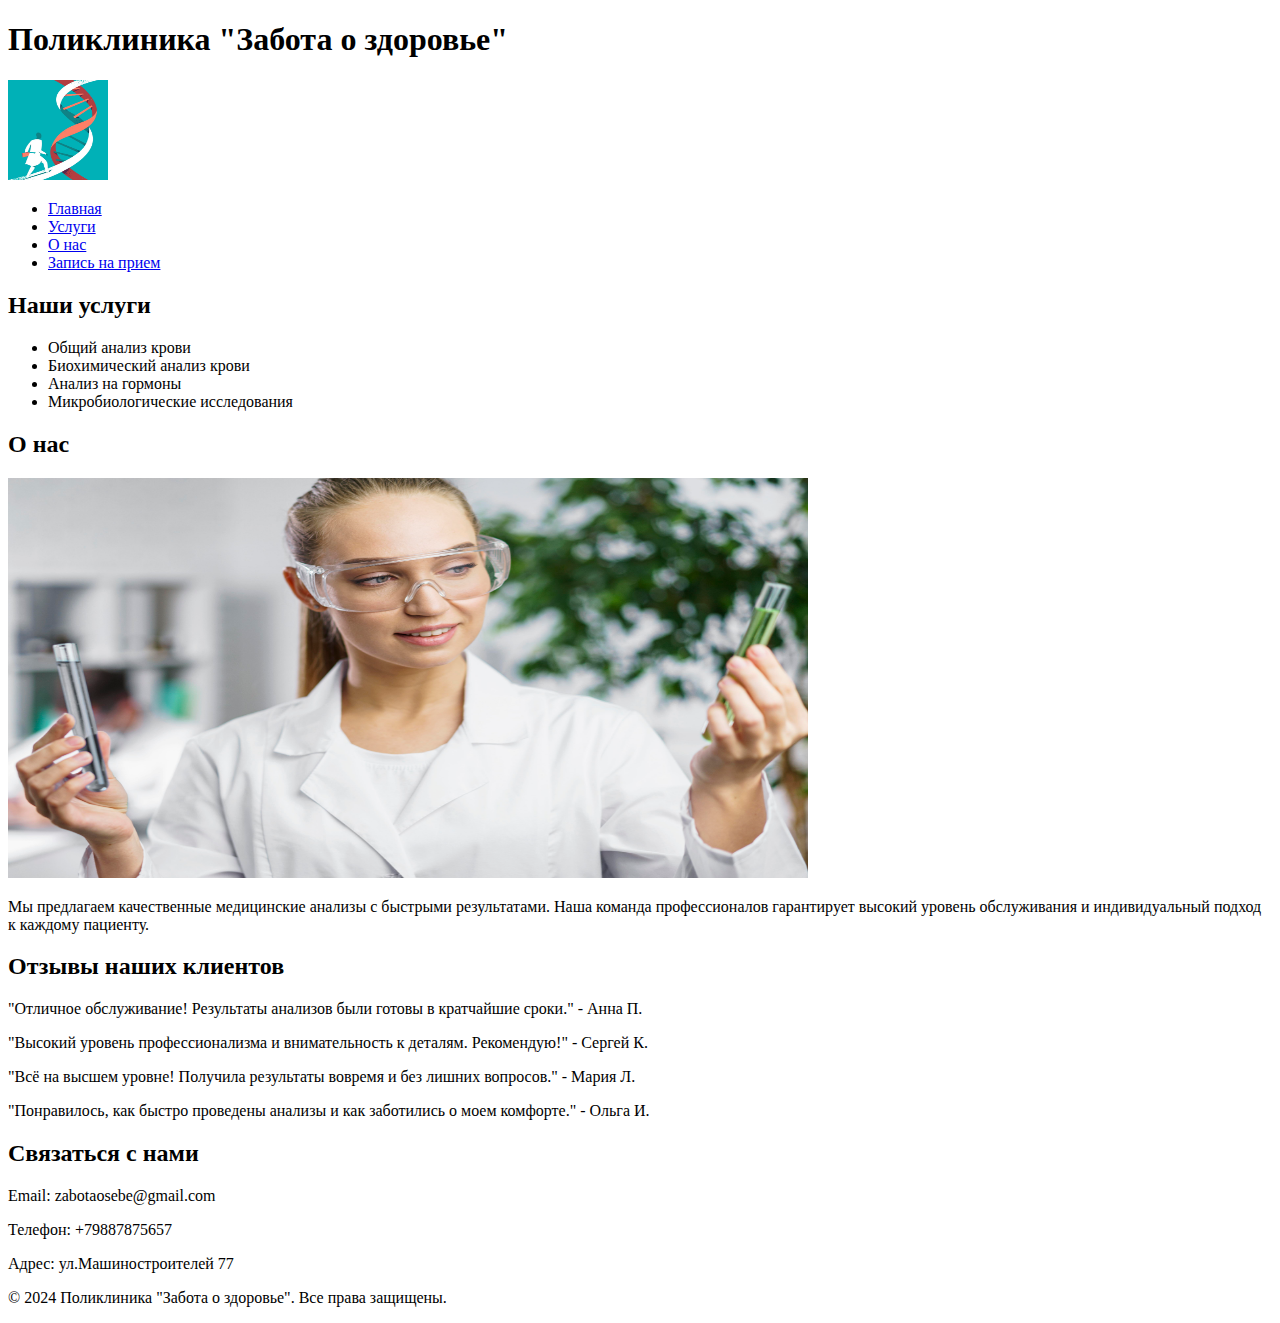
<file: project_Nabieva-main/index.html>
<!DOCTYPE html>
<html lang="ru">
<head>
    <meta charset="UTF-8">
    <meta name="viewport" content="width=device-width, initial-scale=1.0">
    <title>Сайт Медецинских анализов </title>
</head>
<body>
    <body>
        <header>
            <h1>Поликлиника "Забота о здоровье"</h1>
            <img src="images/logo.jpg" alt="Логотип" width="100" height="100">
            <nav>
                <ul>
                    <li><a href="index.html">Главная</a></li>
                    <li><a href="servis.html">Услуги</a></li>
                    <li><a href="info.html">О нас</a></li>
                    <li><a href="zap.html">Запись на прием</a></li>
                </ul>
            </nav>
        </header>
        
        <main>
            <section id="services">
                <h2>Наши услуги</h2>
                <ul>
                    <li>Общий анализ крови</li>
                    <li>Биохимический анализ крови</li>
                    <li>Анализ на гормоны</li>
                    <li>Микробиологические исследования</li>
                </ul>
            </section>
            
            <section id="about">
                <h2>О нас</h2>
                <img src="images/главная картинка.jpg" alt="Логотип" width="800" height="400">
                <p>Мы предлагаем качественные медицинские анализы с быстрыми результатами. Наша команда профессионалов гарантирует высокий уровень обслуживания и индивидуальный подход к каждому пациенту.</p>
            </section>
            
            <section id="client-reviews">
                <h2>Отзывы наших клиентов</h2>
                <div class="reviews-container">
                    <div class="review">
                        <p>"Отличное обслуживание! Результаты анализов были готовы в кратчайшие сроки." - Анна П.</p>
                    </div>
                    <div class="review">
                        <p>"Высокий уровень профессионализма и внимательность к деталям. Рекомендую!" - Сергей К.</p>
                    </div>
                    <div class="review">
                        <p>"Всё на высшем уровне! Получила результаты вовремя и без лишних вопросов." - Мария Л.</p>
                    </div>
                    <div class="review">
                        <p>"Понравилось, как быстро проведены анализы и как заботились о моем комфорте." - Ольга И.</p>
                    </div>
                </div>
            </section>
            
            <section id="contact">
                <h2>Связаться с нами</h2>
                <p> Email: zabotaosebe@gmail.com</p>
                <p> Телефон: +79887875657</p>
                <p> Адрес: ул.Машиностроителей 77</p>
        </main>
        
        <footer>
            <p>&copy; 2024 Поликлиника "Забота о здоровье". Все права защищены.</p>
        </footer>
    </body>
</body>
</html>
</file>
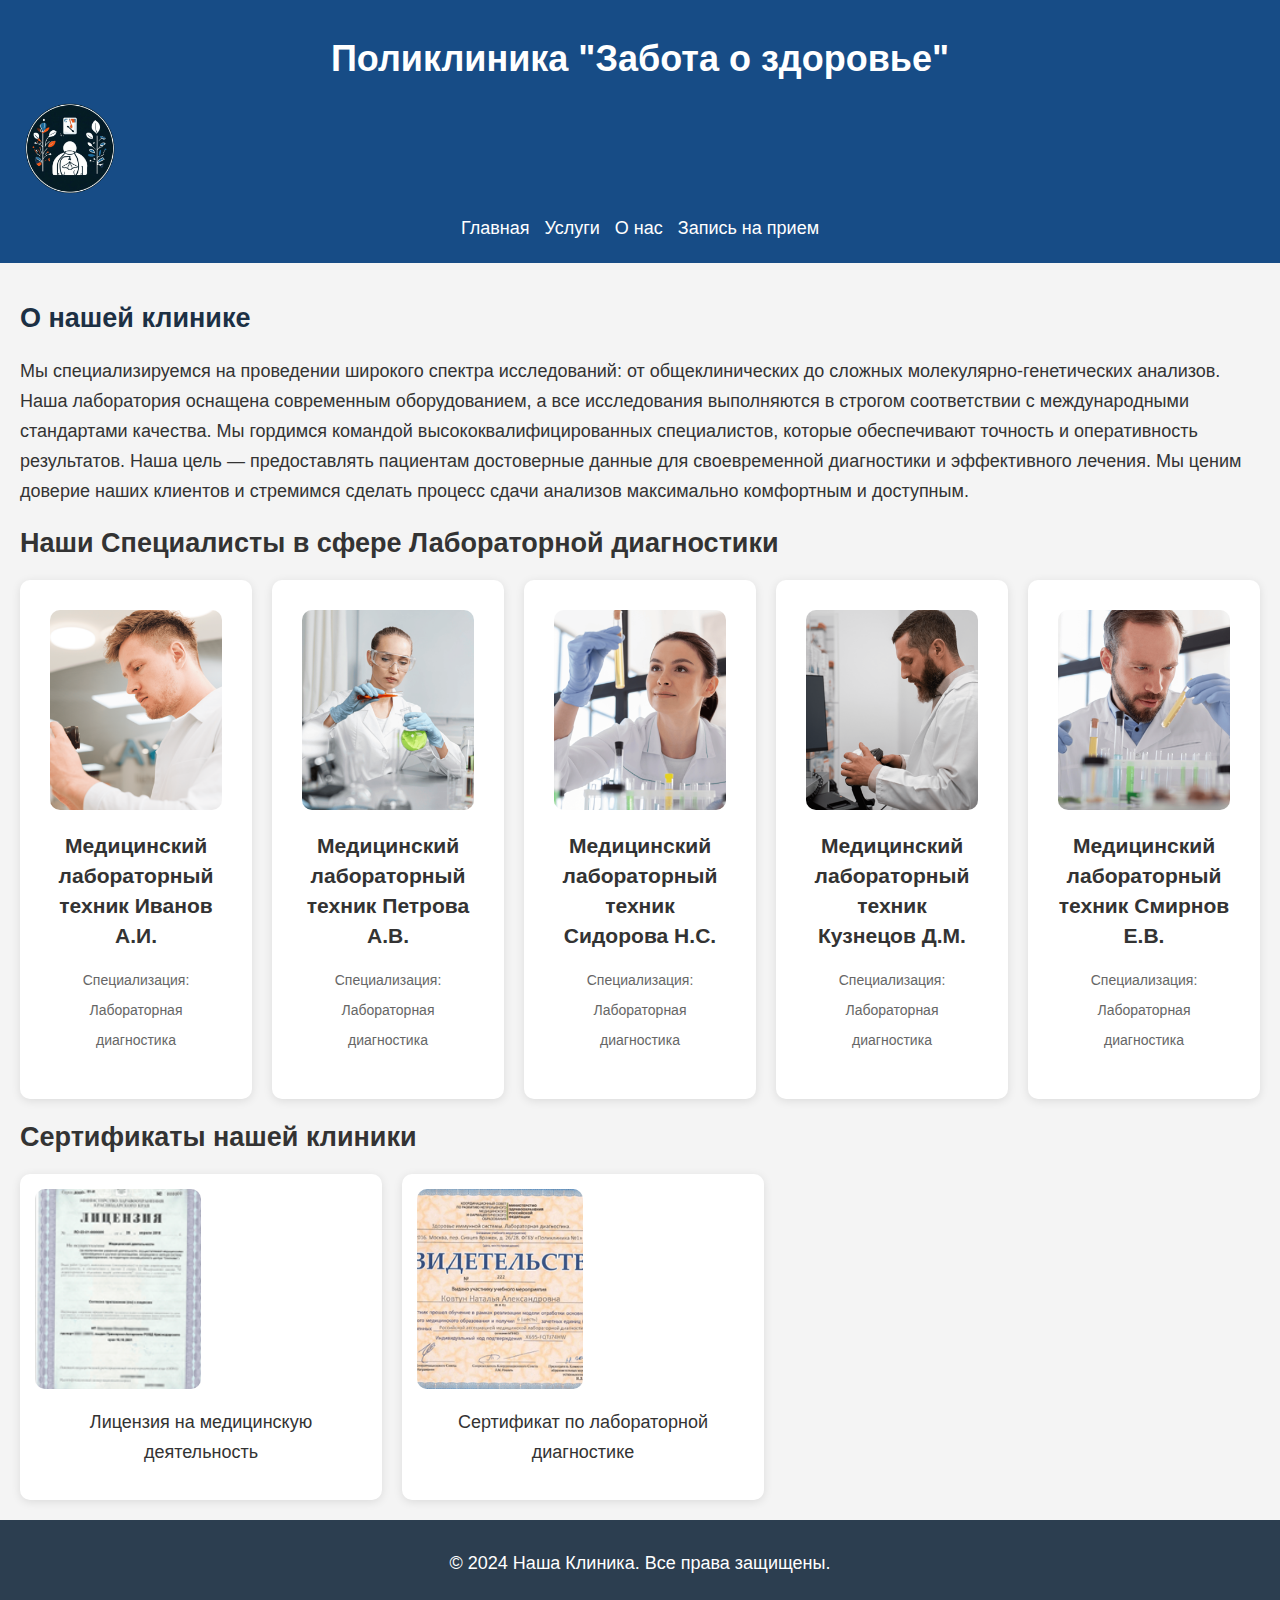
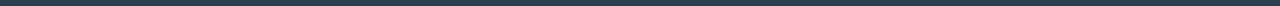
<file: info.html>
<!DOCTYPE html>
<html lang="ru">
<head>
    <meta charset="UTF-8">
    <meta name="viewport" content="width=device-width, initial-scale=1.0">
    <title>Сайт медицинских анализов</title>
    <link rel="stylesheet" href="styles/base.css">
    <link rel="stylesheet" href="styles/header.css">
    <link rel="stylesheet" href="styles/main.css">
    <link rel="stylesheet" href="styles/footer.css">
</head>
<body>
    <header class="header">
        <h1 class="header__title">Поликлиника "Забота о здоровье"</h1>
        <img class="header__logo" src="images/logo.final.png" alt="Логотип" width="100" height="100">
        <nav class="nav">
            <ul class="nav__list">
                <li class="nav__item"><a class="nav__link" href="index.html">Главная</a></li>
                <li class="nav__item"><a class="nav__link" href="servis.html">Услуги</a></li>
                <li class="nav__item"><a class="nav__link" href="info.html">О нас</a></li>
                <li class="nav__item"><a class="nav__link" href="zap.html">Запись на прием</a></li>
            </ul>
        </nav>
    </header>
    
    <main class="main">
        <section class="about" id="about">
            <h2 class="about__title">О нашей клинике</h2>
            <p class="about__description">Мы специализируемся на проведении широкого спектра исследований: от общеклинических до сложных молекулярно-генетических анализов. Наша лаборатория оснащена современным оборудованием, а все исследования выполняются в строгом соответствии с международными стандартами качества. Мы гордимся командой высококвалифицированных специалистов, которые обеспечивают точность и оперативность результатов. Наша цель — предоставлять пациентам достоверные данные для своевременной диагностики и эффективного лечения. Мы ценим доверие наших клиентов и стремимся сделать процесс сдачи анализов максимально комфортным и доступным.</p>
        </section>
        <section class="specialists" id="specialists">
            <h2 class="specialists__title">Наши Специалисты в сфере Лабораторной диагностики</h2>
            <div class="specialists__grid">
                <div class="specialist">
                    <img class="specialist__image" src="images/man.ivn.png" alt="Доктор Иванов А.И.">
                    <h3 class="specialist__name">Медицинский лабораторный техник Иванов А.И.</h3>
                    <p class="specialist__specialization">Специализация: Лабораторная диагностика</p>
                </div>
                <div class="specialist">
                    <img class="specialist__image" src="images/woman.ptr.png" alt="Доктор Петрова А.В.">
                    <h3 class="specialist__name">Медицинский лабораторный техник Петрова А.В.</h3>
                    <p class="specialist__specialization">Специализация: Лабораторная диагностика</p>
                </div>
                <div class="specialist">
                    <img class="specialist__image" src="images/woman.sdr.png" alt="Доктор Сидорова Н.С.">
                    <h3 class="specialist__name">Медицинский лабораторный техник Сидорова Н.С.</h3>
                    <p class="specialist__specialization">Специализация: Лабораторная диагностика</p>
                </div>
                <div class="specialist">
                    <img class="specialist__image" src="images/man.kzn.png" alt="Доктор Кузнецов Д.М.">
                    <h3 class="specialist__name">Медицинский лабораторный техник Кузнецов Д.М.</h3>
                    <p class="specialist__specialization">Специализация: Лабораторная диагностика</p>
                </div>
                <div class="specialist">
                    <img class="specialist__image" src="images/man.sm.png" alt="Доктор Смирнов Е.В.">
                    <h3 class="specialist__name">Медицинский лабораторный техник Смирнов Е.В.</h3>
                    <p class="specialist__specialization">Специализация: Лабораторная диагностика</p>
                </div>
            </div>
        </section>
        <section class="certificates" id="certificates">
            <h2 class="certificates__title">Сертификаты нашей клиники</h2>
            <ul class="certificates__list">
                <li class="certificates__item">
                    <img class="certificate__image" src="images/liic.png" alt="Лицензия на медицинскую деятельность">
                    <p>Лицензия на медицинскую деятельность</p>
                </li>
                <li class="certificates__item">
                    <img class="certificate__image" src="images/sert.png" alt="Сертификат по лабораторной диагностике">
                    <p>Сертификат по лабораторной диагностике</p>
                </li>
            </ul>
        </section>
    </main>
    <footer class="footer">
        <p class="footer__text">&copy; 2024 Наша Клиника. Все права защищены.</p>
    </footer>
</body>
</html>
</file>
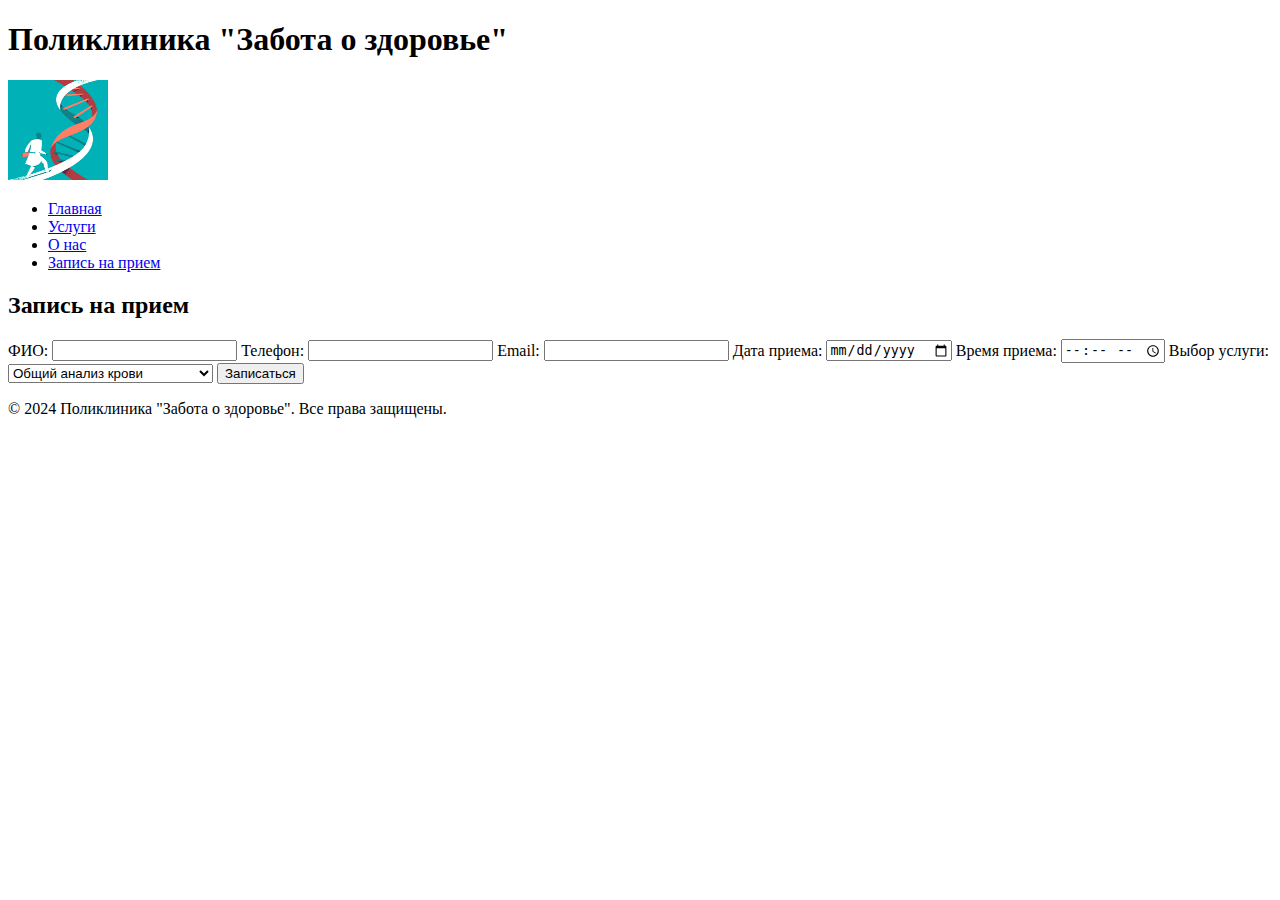
<file: project_Nabieva-main/zap.html>
<!DOCTYPE html>
<html lang="ru">
<head>
    <meta charset="UTF-8">
    <meta name="viewport" content="width=device-width, initial-scale=1.0">
    <title>Сайт Медецинских анализов </title>
</head>
<body>
    <body>
        <header>
            <h1>Поликлиника "Забота о здоровье"</h1>
            <img src="images/logo.jpg" alt="Логотип" width="100" height="100">
            <nav>
                <ul>
                    <li><a href="index.html">Главная</a></li>
                    <li><a href="servis.html">Услуги</a></li>
                    <li><a href="info.html">О нас</a></li>
                    <li><a href="zap.html">Запись на прием</a></li>
                </ul>
            </nav>
        </header>

        <main>
            <section>
                <h2>Запись на прием</h2>
                <form action="submit_appointment.php" method="post">
                    <label for="full-name">ФИО:</label>
                    <input type="text" id="full-name" name="full_name" required>
    
                    <label for="phone">Телефон:</label>
                    <input type="tel" id="phone" name="phone" required>
    
                    <label for="email">Email:</label>
                    <input type="email" id="email" name="email" required>
    
                    <label for="date">Дата приема:</label>
                    <input type="date" id="date" name="date" required>
    
                    <label for="time">Время приема:</label>
                    <input type="time" id="time" name="time" required>
    
                    <label for="service">Выбор услуги:</label>
                    <select id="service" name="service" required>
                        <option value="general_analysis">Общий анализ крови</option>
                        <option value="biochemical_analysis">Биохимический анализ крови</option>
                        <option value="covid_test">Анализ на холестерин</option>
                        <option value="glucose_test">Общий анализ мочи</option>
                        <option value="urinalysis">Анализ на глюкозу</option>
                        <option value="covid_test">Микробиологический посев</option>
                        <option value="covid_test">Тест на COVID-19</option>
                        <option value="covid_test">Гормональные исследования</option>
                        <option value="covid_test">Анализ на ВИЧ</option>
                        <option value="covid_test">Анализ на аллергию</option>
                    </select>
    
                    <button type="submit">Записаться</button>
                </form>
            </section>
        </main>
        
        <footer>
            <p>&copy; 2024 Поликлиника "Забота о здоровье". Все права защищены.</p>
        </footer>
    </body>
    </html>
</file>
<file: styles/base.css>
*, 
::before, 
::after { 
    box-sizing: border-box; 
} 
 
html, 
body { 
    font-family: 'Arial', sans-serif; 
    font-size: 18px; 
    line-height: 30px; 
    color: #000000; 
    background-color: #ffffff; 
    overflow-x: hidden; 
}
img { 
    display: block; 
    max-width: 100%; 
    height: auto; 
} 
.visually-hidden { 
    position: absolute; 
    width: 1px; 
    height: 1px; 
    margin: -1px; 
    padding: 0; 
    white-space: nowrap; 
    border: 0; 
    clip-path: inset(100%); 
    clip: rect(0 0 0 0); 
    overflow: hidden; 
}
/* base.css */
body {
    font-family: 'Arial', sans-serif; /* Основной шрифт */
    color: #333; /* Цвет текста */
    background-color: #f4f4f4; /* Цвет фона */
    margin: 0; /* Убираем отступы */
    padding: 0; /* Убираем отступы */
}

a {
    text-decoration: none; /* Убираем подчеркивание ссылок */
    color: inherit; /* Наследуем цвет текста */
}

ul {
    list-style-type: none; /* Убираем маркеры списков по умолчанию */
    padding: 0;
    margin: 0;
}

img {
    max-width: 100%; /* Изображения не выходят за пределы контейнера */
    height: auto; /* Сохраняем пропорции */
}
/* base.css */
body {
    font-family: 'Arial', sans-serif; /* Основной шрифт */
    color: #333; /* Цвет текста */
    background-color: #f4f4f4; /* Цвет фона */
    margin: 0; /* Убираем отступы */
    padding: 0; /* Убираем отступы */
}

a {
    text-decoration: none; /* Убираем подчеркивание ссылок */
    color: inherit; /* Наследуем цвет текста */
}

ul {
    list-style-type: none; /* Убираем маркеры списков по умолчанию */
    padding: 0;
    margin: 0;
}

img {
    max-width: 100%; /* Изображения не выходят за пределы контейнера */
    height: auto; /* Сохраняем пропорции */
}
/* base.css */
body {
    font-family: 'Arial', sans-serif; /* Основной шрифт */
    color: #333; /* Цвет текста */
    background-color: #f4f4f4; /* Цвет фона */
    margin: 0; /* Убираем отступы */
    padding: 0; /* Убираем отступы */
}

a {
    text-decoration: none; /* Убираем подчеркивание ссылок */
    color: inherit; /* Наследуем цвет текста */
}

ul {
    list-style-type: none; /* Убираем маркеры списков по умолчанию */
    padding: 0;
    margin: 0;
}

img {
    max-width: 100%; /* Изображения не выходят за пределы контейнера */
    height: auto; /* Сохраняем пропорции */
}
/* base.css */
body {
    font-family: 'Arial', sans-serif; /* Основной шрифт */
    color: #333; /* Цвет текста */
    background-color: #f4f4f4; /* Цвет фона */
    margin: 0; /* Убираем отступы */
    padding: 0; /* Убираем отступы */
}

a {
    text-decoration: none; /* Убираем подчеркивание ссылок */
    color: inherit; /* Наследуем цвет текста */
}

ul {
    list-style-type: none; /* Убираем маркеры списков по умолчанию */
    padding: 0;
    margin: 0;
}

input,
select,
button {
    font-family: inherit; /* Наследуем шрифт */
    font-size: 16px; /* Размер шрифта */
}
</file>
<file: styles/header.css>
/* header.css */
.header {
    background-color: #174c86; /* Цвет фона заголовка */
    color: white; /* Цвет текста заголовка */
    padding: 20px; /* Отступы */
    text-align: center; /* Центрирование содержимого */
}

.header__logo {
    width: 100px; /* Ширина логотипа */
    height: auto; /* Автоматическая высота */
    margin: 10px 0; /* Отступ сверху и снизу */
}

.nav {
    margin-top: 15px; /* Отступ сверху для навигации */
}

.nav__list {
    display: flex; /* Горизонтальное выравнивание пунктов */
    justify-content: center; /* Центрирование по горизонтали */
    gap: 15px; /* Расстояние между пунктами */
}

.nav__link {
    color: white; /* Цвет ссылок */
    transition: color 0.3s; /* Плавный переход цвета */
}

.nav__link:hover {
    color: #ffdd57; /* Цвет при наведении */
}
/* header.css */
.header {
    background-color: #174c86; /* Цвет фона заголовка */
    color: white; /* Цвет текста заголовка */
    padding: 20px; /* Отступы */
    text-align: center; /* Центрирование содержимого */
}

.header__logo {
    width: 100px; /* Ширина логотипа */
    height: auto; /* Автоматическая высота */
    margin: 10px 0; /* Отступ сверху и снизу */
}

.nav {
    margin-top: 15px; /* Отступ сверху для навигации */
}

.nav__list {
    display: flex; /* Горизонтальное выравнивание пунктов */
    justify-content: center; /* Центрирование по горизонтали */
    gap: 15px; /* Расстояние между пунктами */
}

.nav__link {
    color: white; /* Цвет ссылок */
    transition: color 0.3s; /* Плавный переход цвета */
}

.nav__link:hover {
    color: #ffdd57; /* Цвет при наведении */
}
/* header.css */
.header {
    background-color: #174c86; /* Цвет фона заголовка */
    color: white; /* Цвет текста заголовка */
    padding: 20px; /* Отступы */
    text-align: center; /* Центрирование содержимого */
}

.header__logo {
    width: 100px; /* Ширина логотипа */
    height: auto; /* Автоматическая высота */
    margin: 10px 0; /* Отступ сверху и снизу */
}

.nav__list {
    display: flex; /* Горизонтальное выравнивание пунктов */
    justify-content: center; /* Центрирование по горизонтали */
    gap: 15px; /* Расстояние между пунктами */
}

.nav__link {
    color: white; /* Цвет ссылок */
    transition: color 0.3s; /* Плавный переход цвета */
}

.nav__link:hover {
    color: #ffdd57; /* Цвет при наведении */
}
/* header.css */
.header {
    background-color: #174c86; /* Цвет фона заголовка */
    color: white; /* Цвет текста заголовка */
    padding: 20px; /* Отступы */
    text-align: center; /* Центрирование содержимого */
}

.header__logo {
    width: 100px; /* Ширина логотипа */
    height: auto; /* Автоматическая высота */
    margin: 10px 0; /* Отступ сверху и снизу */
}

.nav {
    margin-top: 15px; /* Отступ сверху для навигации */
}

.nav__list {
    display: flex; /* Горизонтальное выравнивание пунктов */
    justify-content: center; /* Центрирование по горизонтали */
    gap: 15px; /* Расстояние между пунктами */
}

.nav__link {
    color: white; /* Цвет ссылок */
    transition: color 0.3s; /* Плавный переход цвета */
}

.nav__link:hover {
    color: #ffdd57; /* Цвет при наведении */
}
</file>
<file: styles/main.css>
/* main.css */
.main {
    padding: 20px; /* Отступы */
}

.about__title {
    margin-top: 20px; /* Отступ сверху */
    color: #1c3044; /* Цвет заголовка */
}

.about__image {
    width: 100%; /* Полная ширина изображения */
    max-height: 300px; /* Максимальная высота */
    object-fit: cover; /* Сохранение пропорций и обрезка изображения */
    margin: 10px 0; /* Отступы сверху и снизу */
}

.services__list {
    padding: 0;
}

.services__item {
    background-color: #ffffff; /* Белый фон для услуг */
    border: 1px solid #ddd; /* Легкая граница */
    border-radius: 5px; /* Закругленные углы */
    padding: 10px;
    margin: 10px 0;
    transition: transform 0.3s; /* Плавный переход для эффекта при наведении */
}

.services__item:hover {
    transform: scale(1.02); /* Легкое увеличение при наведении */
}

/* Раздел отзывов */
.client-reviews {
    position: relative;
    padding: 30px; /* Отступы внутри секции */
    text-align: center; /* Центрирование содержимого */
    background-color: #f9f9f9; /* Светлый фон */
    border-radius: 10px; /* Закругленные углы секции */
}

/* Заголовок отзывов */
.client-reviews__title {
    margin-bottom: 20px; /* Отступ снизу */
    font-size: 24px; /* Размер шрифта */
    color: #333; /* Темный цвет текста */
}

/* Кнопки "Предыдущий" и "Следующий" */
.client-reviews__prev,
.client-reviews__next {
    position: absolute;
    top: 50%;
    transform: translateY(-50%);
    background-color: #007BFF; /* Голубой цвет кнопок */
    color: white; /* Белый текст */
    border: none; /* Без границы */
    padding: 10px 15px; /* Внутренние отступы */
    cursor: pointer; /* Изменение курсора */
    font-size: 18px; /* Размер шрифта */
    z-index: 10; /* Повышение важности кнопок */
    border-radius: 5px; /* Закругленные углы */
    box-shadow: 0 2px 5px rgba(0, 0, 0, 0.2); /* Добавляем тень */
}

/* Эффект при наведении на кнопки */
.client-reviews__prev:hover,
.client-reviews__next:hover {
    background-color: #0056b3; /* Темнее голубой цвет при наведении */
    box-shadow: 0 4px 8px rgba(0, 0, 0, 0.3); /* Увеличиваем тень */
}

/* Расположение кнопки "Предыдущий" */
.client-reviews__prev {
    left: 10px; /* Расположение слева */
}

/* Расположение кнопки "Следующий" */
.client-reviews__next {
    right: 10px; /* Расположение справа */
}

/* Контейнер отзывов */
.client-reviews__container {
    display: flex;
    overflow-x: hidden; /* Скрываем горизонтальный скролл */
    justify-content: center; /* Центрируем отзывы по горизонтали */
    gap: 20px; /* Расстояние между отзывами */
    margin-top: 20px; /* Отступ сверху */
}

/* Карточки отзывов */
.client-reviews__review {
    background-color: #ffffff; /* Белый фон */
    border: 1px solid #ddd; /* Легкая граница */
    border-radius: 5px; /* Закругленные углы */
    padding: 15px; /* Внутренние отступы */
    width: 300px; /* Фиксированная ширина */
    box-shadow: 0 2px 5px rgba(0, 0, 0, 0.1); /* Тень */
    transition: transform 0.2s ease; /* Плавный переход для эффекта при наведении */
    opacity: 0; /* Сначала скрыты */
    visibility: hidden; /* Сначала невидимы */
}

/* Активные карточки отзывов */
.client-reviews__review.active {
    opacity: 1; /* Показываем активные */
    visibility: visible; /* Делаем видимыми */
    transform: scale(1); /* Исходный размер */
}

/* Эффект при наведении на карточки отзывов */
.client-reviews__review:hover {
    transform: scale(1.05); /* Небольшое увеличение при наведении */
    box-shadow: 0 4px 8px rgba(0, 0, 0, 0.2); /* Увеличиваем тень */
}

/* Раздел контактов */
.contact {
    background-color: #e9ecef; /* Светло-серый фон */
    padding: 20px; /* Отступы внутри секции */
    border-radius: 10px; /* Закругленные углы */
    text-align: center; /* Центрирование текста */
}

/* Элементы контактов */
.contact__email,
.contact__phone,
.contact__address {
    margin: 5px 0; /* Отступы между строками */
    font-size: 16px; /* Размер шрифта */
    color: #333; /* Темный цвет текста */
}

/* Подчеркивание ссылок в контактах */
.contact__email a,
.contact__phone a {
    text-decoration: none; /* Убираем подчеркивание */
    color: inherit; /* Наследуем цвет родителя */
}

/* Эффект при наведении на ссылки контактов */
.contact__email a:hover,
.contact__phone a:hover {
    color: #007BFF; /* Голубой цвет при наведении */
}
/* main.css */
.main {
    padding: 20px; /* Отступы */
}

.about__title {
    margin-top: 20px; /* Отступ сверху */
    color: #1c3044; /* Цвет заголовка */
}

.specialists__grid {
    display: grid; /* Используем сетку */
    grid-template-columns: repeat(auto-fit, minmax(200px, 1fr)); /* Адаптивная сетка */
    gap: 20px; /* Расстояние между блоками */
}

.specialist {
    text-align: center; /* Выравнивание по центру */
    background-color: white; /* Белый фон */
    padding: 30px; /* Внутренние отступы */
    border-radius: 10px; /* Закругленные углы */
    box-shadow: 0 2px 10px rgba(0, 0, 0, 0.1); /* Тень */
}

.specialist__image {
    width: 100%; /* Полная ширина изображения */
    height: 200px; /* Фиксированная высота */
    object-fit: cover; /* Сохранение пропорций */
    border-radius: 10px; /* Закругленные углы */
    margin-bottom: 10px; /* Отступ снизу */
}

.specialist__name {
    font-weight: bold; /* Жирный шрифт для имени */
    margin-bottom: 5px; /* Отступ снизу */
}

.specialist__specialization {
    font-size: 14px; /* Размер шрифта */
    color: #666; /* Цвет текста */
}

.certificates__list {
    display: flex; /* Используем flexbox */
    flex-wrap: wrap; /* Перенос элементов на новую строку */
    gap: 20px; /* Расстояние между элементами */
}

.certificates__item {
    text-align: center; /* Выравнивание по центру */
    background-color: white; /* Белый фон */
    padding: 15px; /* Внутренние отступы */
    border-radius: 10px; /* Закругленные углы */
    box-shadow: 0 2px 10px rgba(0, 0, 0, 0.1); /* Тень */
    width: calc(30% - 10px); /* Ширина элемента */
}

.certificate__image {
    width: 50%; /* Полная ширина изображения */
    height: 200px; /* Фиксированная высота */
    object-fit: cover; /* Сохранение пропорций */
    border-radius: 10px; /* Закругленные углы */
    margin-bottom: 10px; /* Отступ снизу */
}
</file>
<file: styles/footer.css>
/* footer.css */
.footer {
    background-color: #2c3e50; /* Цвет фона подвала */
    color: white; /* Цвет текста подвала */
    text-align: center;
    padding: 10px 0;
    position: relative;
    width: 100%; /* Полная ширина подвала */
}
/* footer.css */
.footer {
    background-color: #2c3e50; /* Цвет фона подвала */
    color: white; /* Цвет текста подвала */
    text-align: center; /* Центрирование текста */
    padding: 10px 0; /* Отступы вверху и внизу */
}
/* footer.css */
.footer {
    background-color: #2c3e50; /* Цвет фона подвала */
    color: white; /* Цвет текста подвала */
    text-align: center; /* Центрирование текста */
    padding: 10px 0; /* Отступы вверху и внизу */
    position: relative; /* Позиционирование подвала */
    bottom: 0; /* Внизу страницы */
    width: 100%; /* Полная ширина подвала */
}
/* footer.css */
.footer {
    background-color: #2c3e50; /* Цвет фона подвала */
    color: white; /* Цвет текста подвала */
    text-align: center; /* Центрирование текста */
    padding: 10px 0; /* Отступы вверху и внизу */
}
/* footer.css */
.footer {
    background-color: #2c3e50; /* Цвет фона подвала */
    color: white; /* Цвет текста подвала */
    text-align: center; /* Центрирование текста */
    padding: 10px 0; /* Отступы вверху и внизу */
}
</file>
